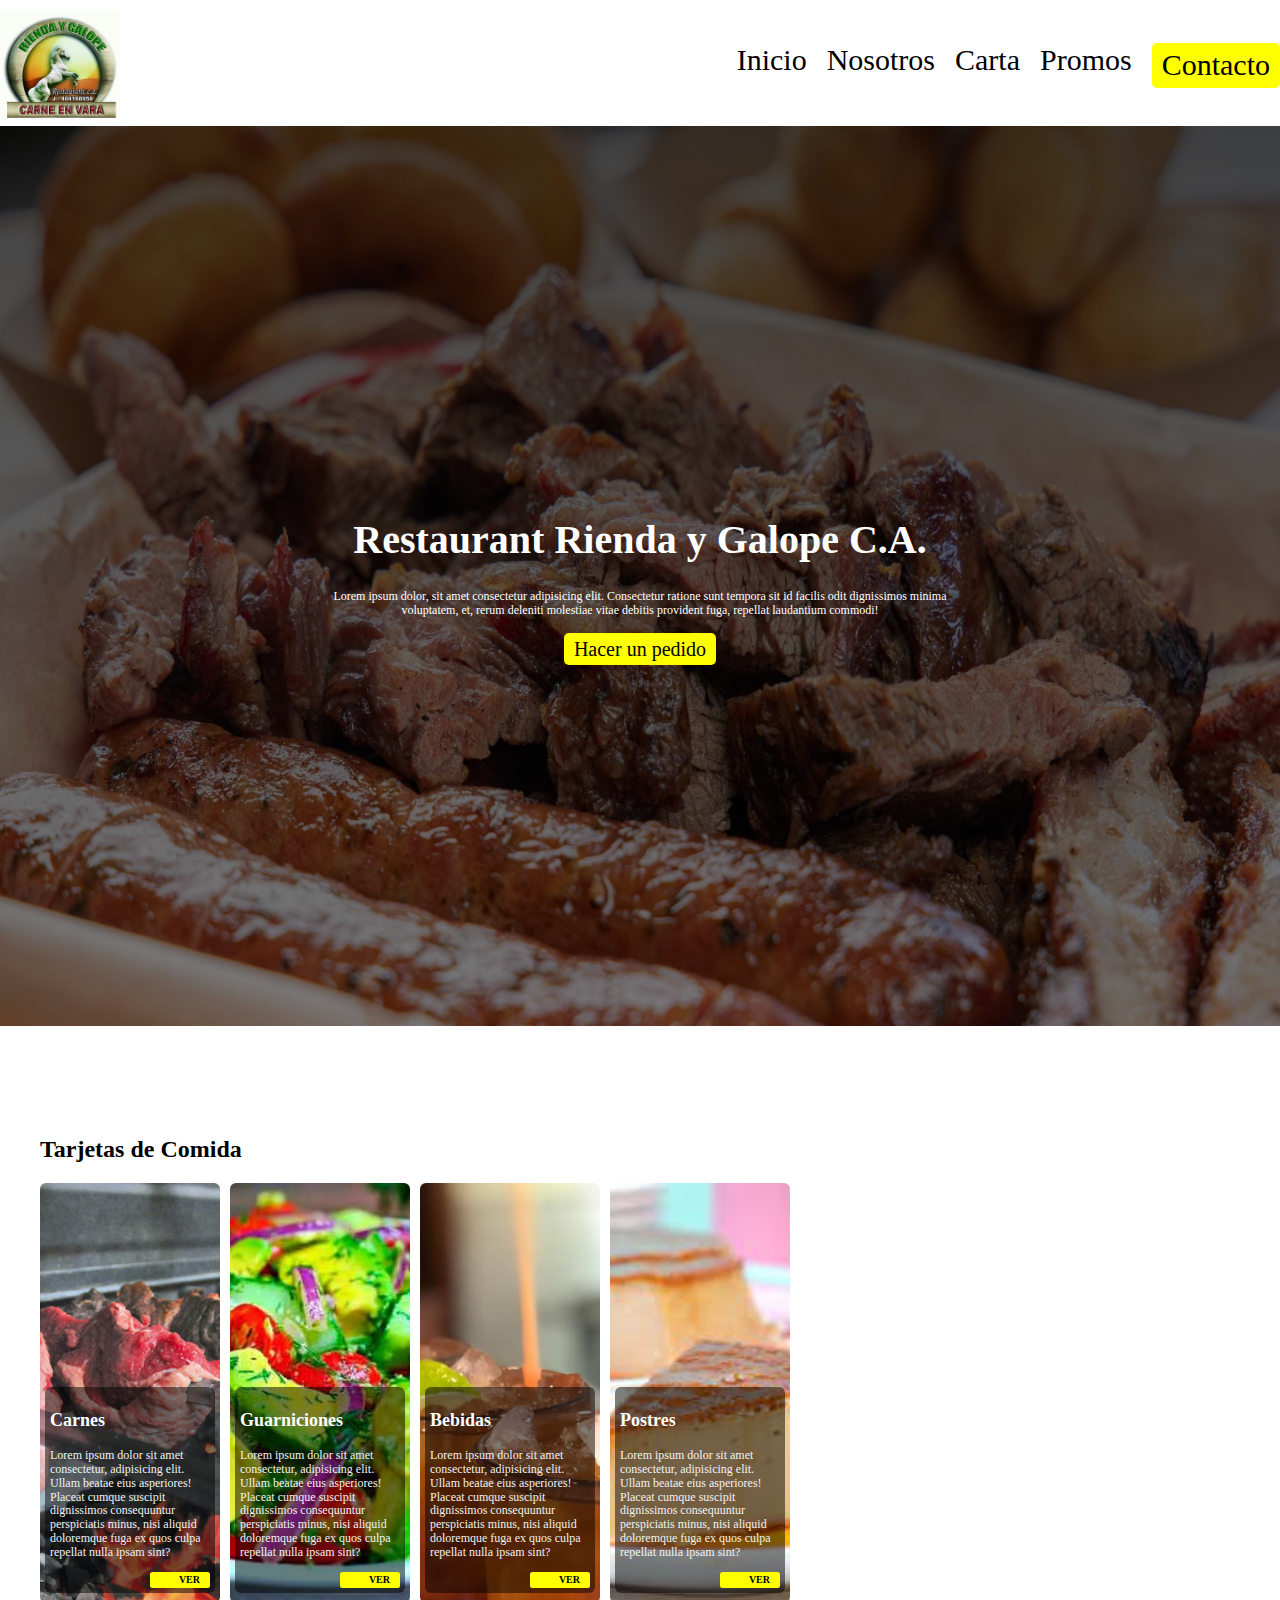
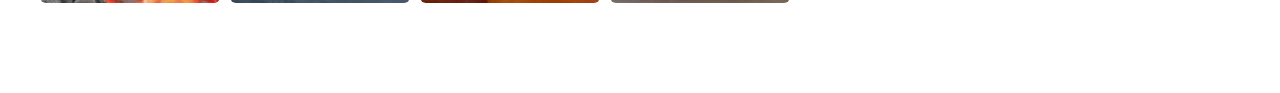
<file: index.html>
<!DOCTYPE html>
<html lang="en">
<head>
    <meta charset="UTF-8">
    <meta name="viewport" content="width=device-width, initial-scale=1.0">
    <title>Document</title>
    <link href="https://fonts.googleapis.com/css2?family=Agdasima&display=swap" rel="stylesheet">
    <link rel="stylesheet" href="css/style.css">
    <link rel="stylesheet" href="css/normalize.css">
    
</head>
<body>
    
  <header class="header">
    <div class="contenedor">
      <div class="barra">
        <a href="index.html">
          <img class = "logo" src="img/image1.jpg" alt="image1">
        </a>
        <div class="mobile-menu">
          <img class="icono" src="[data-uri]" alt="image2">
        </div>
        <nav class="navegacion">
         
          <a href="index.html" class="navegacion__item">Inicio</a>
          <a href="#" class="navegacion__item">Nosotros</a>
          <a href="#" class="navegacion__item">Carta</a>
          <a href="#" class="navegacion__item">Promos</a>
          <a href="#"class="navegacion__item" id="nav-contact">Contacto</a>
        </nav>
      </div>
    </div>
  </header>
  
    


    <main class="main-principal">
      <section class="home-page">
        <div class="hero-home-page">
        <h1>Restaurant Rienda y Galope C.A.</h1>
        <p> Lorem ipsum dolor, sit amet consectetur adipisicing elit. Consectetur ratione sunt tempora sit id facilis odit dignissimos minima voluptatem, et, rerum deleniti molestiae vitae debitis provident fuga, repellat laudantium commodi!</p>
        <a href="" class="pedido-main">Hacer un pedido</a>
      </div>
    </section>

   

    
    </main>
     <!-- Tarjetas de comida -->
     <section class="tarjeta section">
      <div class="titulo-tarjeta">
        <h2>Tarjetas de Comida</h2>
      </div>
      <div class="column-4 columns">
        
        <div style="background: url(img/carne-en-vara.jpg)center; background-size: cover;" class="tarjeta-rest">
          <div class="texto-rest_tarjeta-rest">
            <h3>Carnes</h3>
            <p>Lorem ipsum dolor sit amet consectetur, adipisicing elit. Ullam beatae eius asperiores! Placeat cumque suscipit dignissimos consequuntur perspiciatis minus, nisi aliquid doloremque fuga ex quos culpa repellat nulla ipsam sint?</p>
            <div class="ryg-rest_tarjeta-rest">
              <a href="carne.html">Ver</a>
            </div>            
      </div>
        </div>

        <div style="background: url(img/Ensaladadepalta.jpg)center; background-size: cover;" class="tarjeta-rest">
          <div class="texto-rest_tarjeta-rest">
            <h3>Guarniciones</h3>
            <p>Lorem ipsum dolor sit amet consectetur, adipisicing elit. Ullam beatae eius asperiores! Placeat cumque suscipit dignissimos consequuntur perspiciatis minus, nisi aliquid doloremque fuga ex quos culpa repellat nulla ipsam sint?</p>
            <div class="ryg-rest_tarjeta-rest">
              <a href="guarnicion.html">Ver</a>
            </div>
      </div>
        </div>

        <div style="background: url(img/papelon2.jpg)center; background-size: cover;  " class="tarjeta-rest">
          <div class="texto-rest_tarjeta-rest">
            <h3>Bebidas</h3>
            <p>Lorem ipsum dolor sit amet consectetur, adipisicing elit. Ullam beatae eius asperiores! Placeat cumque suscipit dignissimos consequuntur perspiciatis minus, nisi aliquid doloremque fuga ex quos culpa repellat nulla ipsam sint?</p>
            <div class="ryg-rest_tarjeta-rest">
              <a href="bebida.html">Ver</a>
            </div> 
      </div>
        </div>

        <div style="background: url(img/quesillo.jpg)center; background-size: cover;" class="tarjeta-rest">
          <div class="texto-rest_tarjeta-rest">
            <h3>Postres</h3>
            <p>Lorem ipsum dolor sit amet consectetur, adipisicing elit. Ullam beatae eius asperiores! Placeat cumque suscipit dignissimos consequuntur perspiciatis minus, nisi aliquid doloremque fuga ex quos culpa repellat nulla ipsam sint?</p>
            <div class="ryg-rest_tarjeta-rest">
              <a href="postre.html">Ver</a>
            </div>
      </div>
        </div>
      </div>
    </section>

    <!-- <section class="galeria">
      <div class="galeria-fotos_texto">
        <h1>Galería</h1>
      </div>
      <div class="imagens">
        <img src="" alt="">
      </div>
    </section> -->



    <footer></footer>
    <script src="codigo.js"></script>
</body>
</html>
</file>
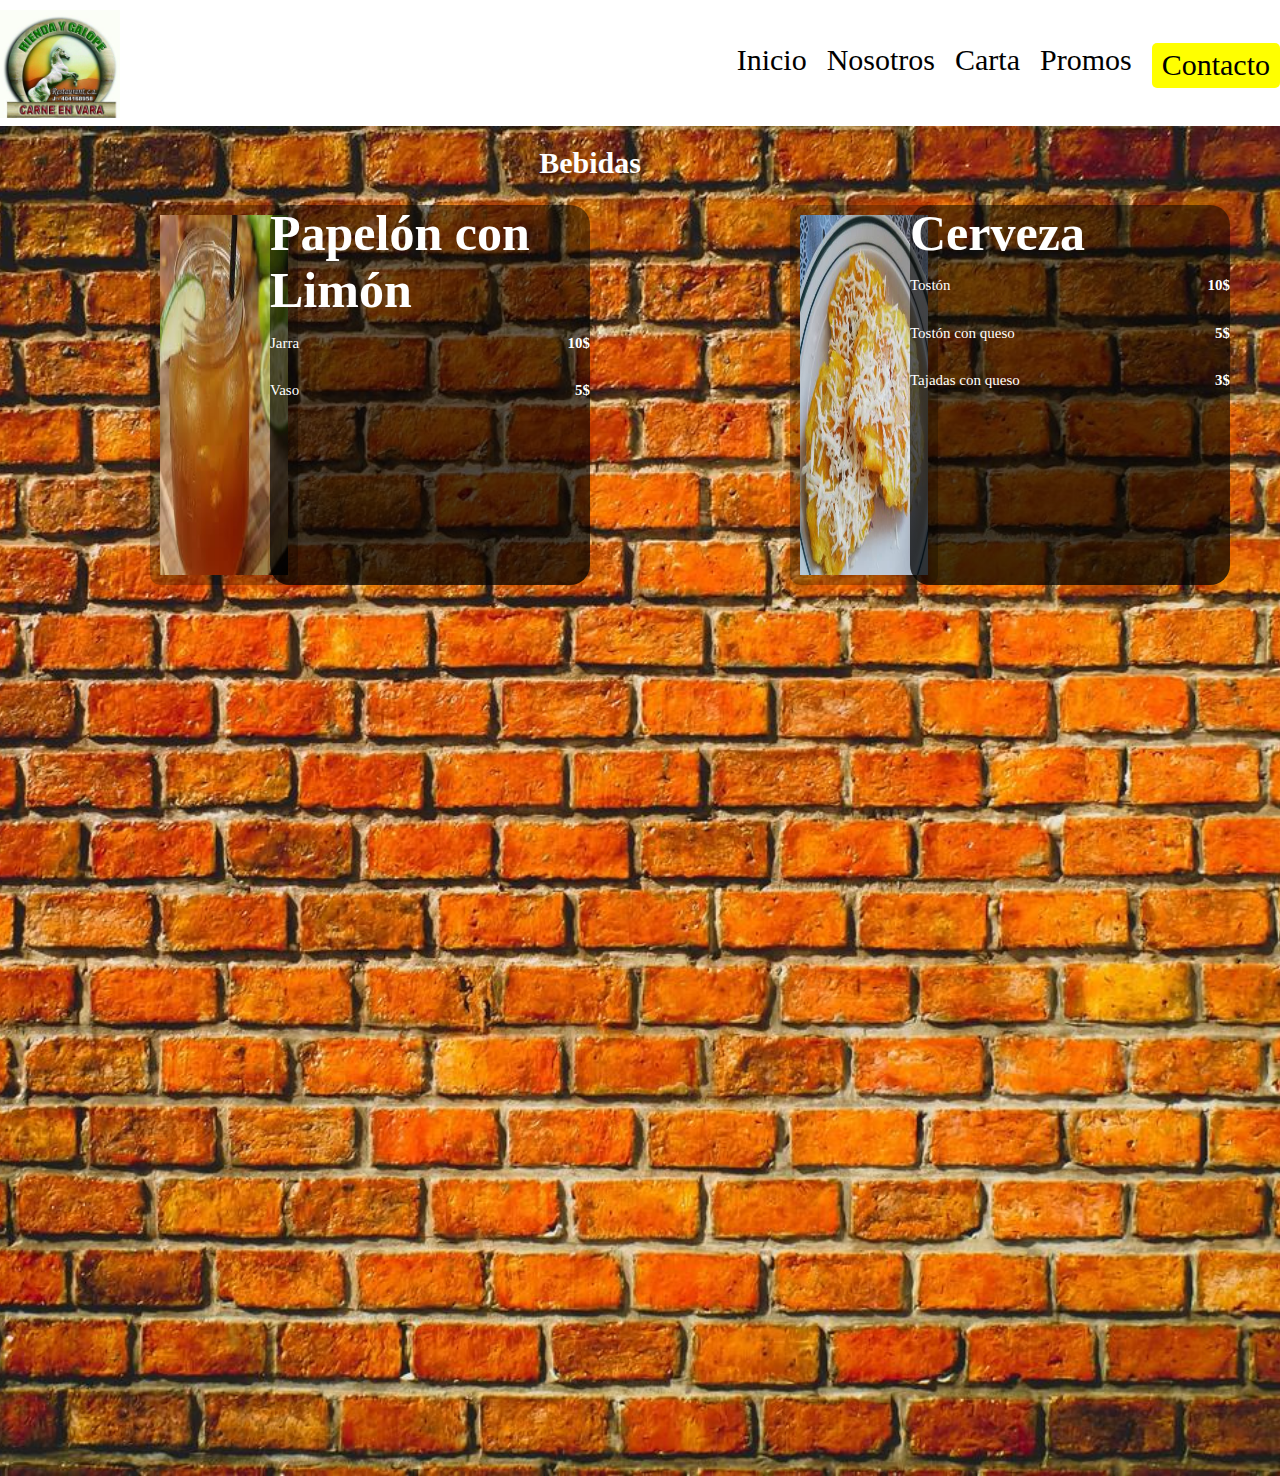
<file: bebida.html>
<!DOCTYPE html>
<html lang="en">
<head>
    <meta charset="UTF-8">
    <meta name="viewport" content="width=device-width, initial-scale=1.0">
    <title>Document</title>
    <link href="https://fonts.googleapis.com/css2?family=Agdasima&display=swap" rel="stylesheet">
    <link rel="stylesheet" href="css/style.css">
    <link rel="stylesheet" href="css/normalize.css">
    
</head>
<body>
    
  <header class="header">
    <div class="contenedor">
      <div class="barra">
        <a href="index.html">
          <img class = "logo" src="img/image1.jpg" alt="image1">
        </a>
        <div class="mobile-menu">
          <img class="icono" src="[data-uri]" alt="image2">
        </div>
        <nav class="navegacion">
         
          <a href="index.html" class="navegacion__item">Inicio</a>
          <a href="#" class="navegacion__item">Nosotros</a>
          <a href="#" class="navegacion__item">Carta</a>
          <a href="#" class="navegacion__item">Promos</a>
          <a href="#"class="navegacion__item" id="nav-contact">Contacto</a>
        </nav>
      </div>
    </div>
  </header>
  
  <main class="contenedor contains">
    
      <h2 class="centrar-texto menu-titulo_carnes">Bebidas</h2>
    
    <div class="productos">
       <div class="imagen-producto producto__ensalada">
      <img  src="img/papelonbebida.jpg" alt="imageGuarnicion1"> 
    </div> 
    <div class="informacion-carnes guarnicion">  
    <h3 class="no-margin">Papelón con Limón</h3>
     <p class="widget-kilo_carne">Jarra<span class="widget-kilo__bold">10$</span></p>
     <p class="widget-kilo_carne">Vaso<span class="widget-kilo__bold">5$</span></p>

    </div>

    <div class="imagen-producto">
      <img src="img/tostonesconqueso.jpg" alt="imageGuarnicion2"> 
    </div> 
    <div class="informacion-carnes guarnicion">  
    <h3 class="no-margin">Cerveza</h3>
     <p class="widget-kilo_carne">Tostón<span class="widget-kilo__bold">10$</span></p>
     <p class="widget-kilo_carne">Tostón con queso<span class="widget-kilo__bold">5$</span></p>
     <p class="widget-kilo_carne">Tajadas con queso<span class="widget-kilo__bold">3$</span></p>
  
    </div>

    </div>
 
  </main>


    <footer></footer>
    <script src="codigo.js"></script>
</body>
</html>
</file>
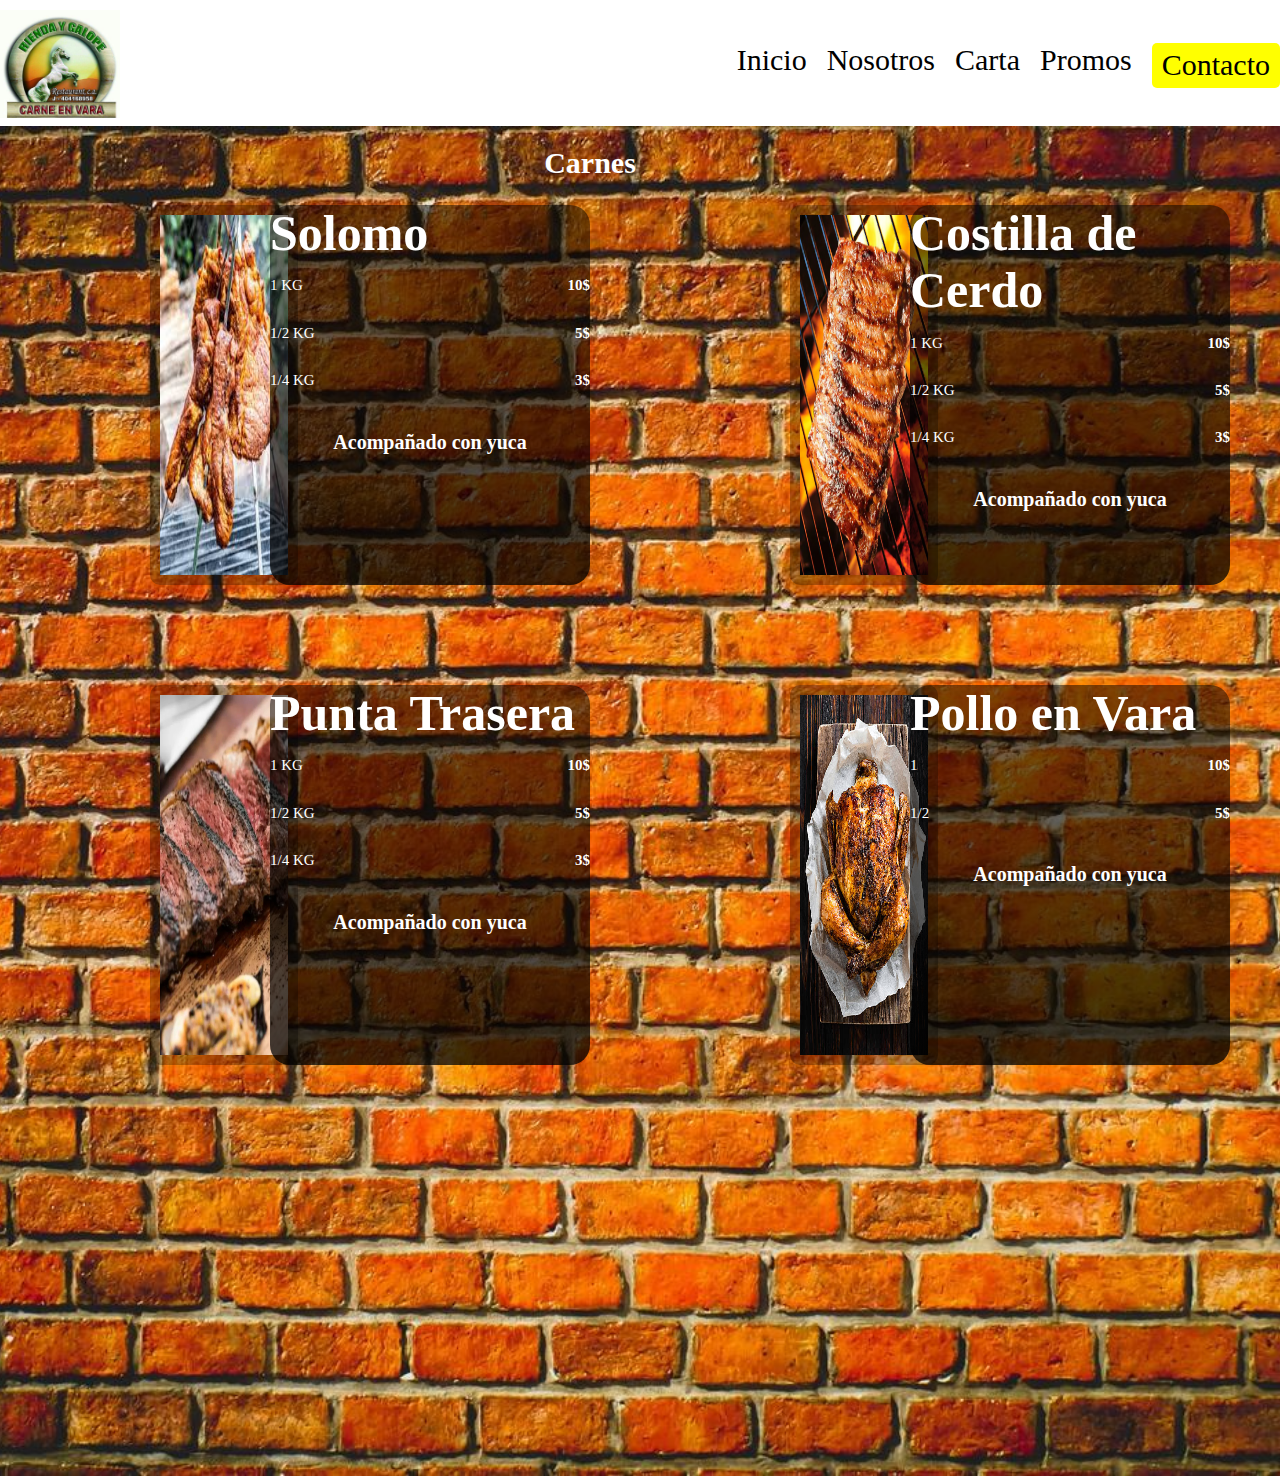
<file: carne.html>
<!DOCTYPE html>
<html lang="en">
<head>
    <meta charset="UTF-8">
    <meta name="viewport" content="width=device-width, initial-scale=1.0">
    <title>Document</title>
    <link href="https://fonts.googleapis.com/css2?family=Agdasima&display=swap" rel="stylesheet">
    <link rel="stylesheet" href="css/style.css">
    <link rel="stylesheet" href="css/normalize.css">
    
</head>
<body>
    
  <header class="header">
    <div class="contenedor">
      <div class="barra">
        <a href="index.html">
          <img class = "logo" src="img/image1.jpg" alt="image1">
        </a>
        <div class="mobile-menu">
          <img class="icono" src="[data-uri]" alt="image2">
        </div>
        <nav class="navegacion">
         
          <a href="index.html" class="navegacion__item">Inicio</a>
          <a href="#" class="navegacion__item">Nosotros</a>
          <a href="#" class="navegacion__item">Carta</a>
          <a href="#" class="navegacion__item">Promos</a>
          <a href="#"class="navegacion__item" id="nav-contact">Contacto</a>
        </nav>
      </div>
    </div>
  </header>
  
  <main class="contenedor contains">
    
      <h2 class="centrar-texto menu-titulo_carnes">Carnes</h2>
    
    <div class="productos">
       <div class="imagen-producto">
      <img src="img/descargacarne.jpg" alt="imageCarne1"> 
    </div> 
    <div class="informacion-carnes">  
    <h3 class="no-margin">Solomo</h3>
     <p class="widget-kilo_carne">1 KG<span class="widget-kilo__bold">10$</span></p>
     <p class="widget-kilo_carne">1/2 KG<span class="widget-kilo__bold">5$</span></p>
     <p class="widget-kilo_carne">1/4 KG<span class="widget-kilo__bold">3$</span></p>
     <h4>Acompañado con yuca</h4>
    </div>

    <div class="imagen-producto">
      <img src="img/costillaImagen.jpg" alt="imageCarne2"> 
    </div> 
    <div class="informacion-carnes">  
    <h3 class="no-margin">Costilla de Cerdo</h3>
     <p class="widget-kilo_carne">1 KG<span class="widget-kilo__bold">10$</span></p>
     <p class="widget-kilo_carne">1/2 KG<span class="widget-kilo__bold">5$</span></p>
     <p class="widget-kilo_carne">1/4 KG<span class="widget-kilo__bold">3$</span></p>
     <h4>Acompañado con yuca</h4>
    </div>

    <div class="imagen-producto">
      <img src="img/puntatrasera.jpg" alt="imageCarne3"> 
    </div> 
    <div class="informacion-carnes">  
    <h3 class="no-margin">Punta Trasera</h3>
     <p class="widget-kilo_carne">1 KG<span class="widget-kilo__bold">10$</span></p>
     <p class="widget-kilo_carne">1/2 KG<span class="widget-kilo__bold">5$</span></p>
     <p class="widget-kilo_carne">1/4 KG<span class="widget-kilo__bold">3$</span></p>
     <h4>Acompañado con yuca</h4>
    </div>

    <div class="imagen-producto">
      <img src="img/polloenvara2.jpg" alt="imageCarne3"> 
    </div> 
    <div class="informacion-carnes">  
      <h3 class="no-margin">Pollo en Vara</h3>
       <p class="widget-kilo_carne">1<span class="widget-kilo__bold">10$</span></p>
       <p class="widget-kilo_carne">1/2<span class="widget-kilo__bold">5$</span></p>
       <h4>Acompañado con yuca</h4>
      </div>
    </div>
 
  </main>


    <footer></footer>
    <script src="codigo.js"></script>
</body>
</html>
</file>
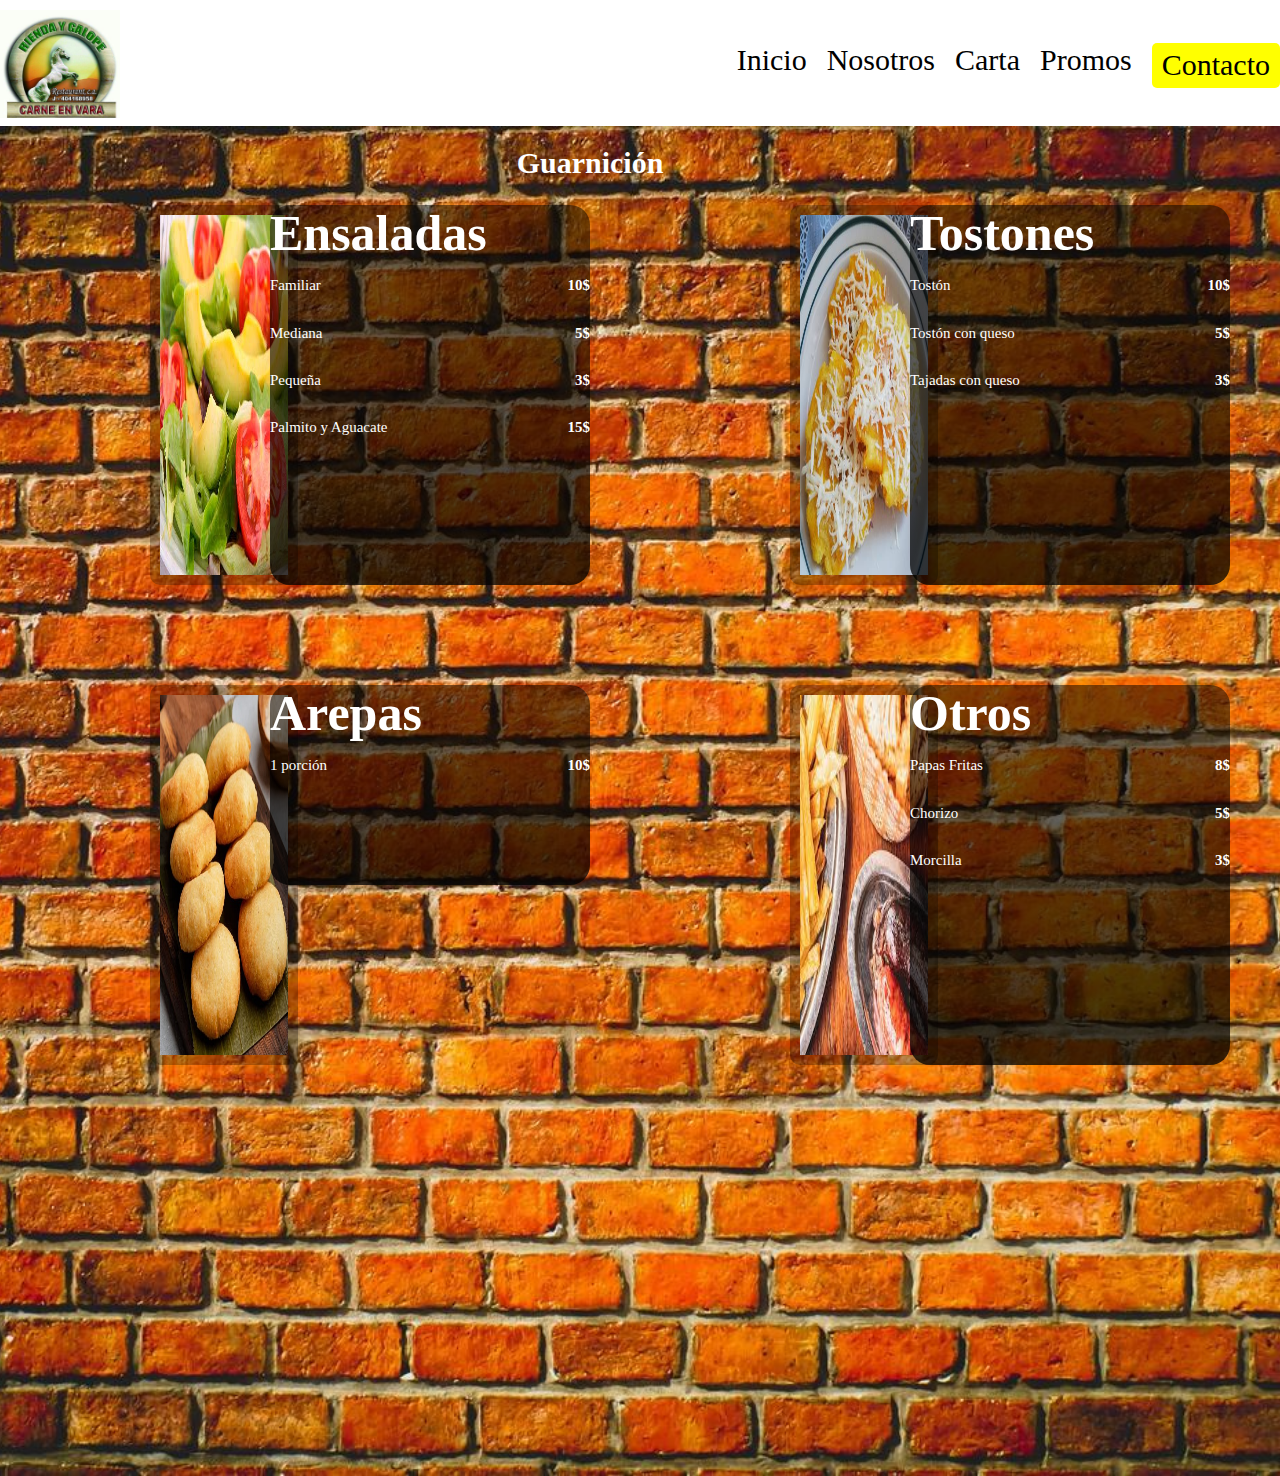
<file: guarnicion.html>
<!DOCTYPE html>
<html lang="en">
<head>
    <meta charset="UTF-8">
    <meta name="viewport" content="width=device-width, initial-scale=1.0">
    <title>Document</title>
    <link href="https://fonts.googleapis.com/css2?family=Agdasima&display=swap" rel="stylesheet">
    <link rel="stylesheet" href="css/style.css">
    <link rel="stylesheet" href="css/normalize.css">
    
</head>
<body>
    
  <header class="header">
    <div class="contenedor">
      <div class="barra">
        <a href="index.html">
          <img class = "logo" src="img/image1.jpg" alt="image1">
        </a>
        <div class="mobile-menu">
          <img class="icono" src="[data-uri]" alt="image2">
        </div>
        <nav class="navegacion">
         
          <a href="index.html" class="navegacion__item">Inicio</a>
          <a href="#" class="navegacion__item">Nosotros</a>
          <a href="#" class="navegacion__item">Carta</a>
          <a href="#" class="navegacion__item">Promos</a>
          <a href="#"class="navegacion__item" id="nav-contact">Contacto</a>
        </nav>
      </div>
    </div>
  </header>
  
  <main class="contenedor contains">
    
      <h2 class="centrar-texto menu-titulo_carnes">Guarnición</h2>
    
    <div class="productos">
       <div class="imagen-producto producto__ensalada">
      <img  src="img/ensalada.jpg" alt="imageGuarnicion1"> 
    </div> 
    <div class="informacion-carnes guarnicion">  
    <h3 class="no-margin">Ensaladas</h3>
     <p class="widget-kilo_carne">Familiar<span class="widget-kilo__bold">10$</span></p>
     <p class="widget-kilo_carne">Mediana<span class="widget-kilo__bold">5$</span></p>
     <p class="widget-kilo_carne">Pequeña<span class="widget-kilo__bold">3$</span></p>
     <p class="widget-kilo_carne">Palmito y Aguacate <span class="widget-kilo__bold">15$</span></p>
    </div>

    <div class="imagen-producto">
      <img src="img/tostonesconqueso.jpg" alt="imageGuarnicion2"> 
    </div> 
    <div class="informacion-carnes guarnicion">  
    <h3 class="no-margin">Tostones</h3>
     <p class="widget-kilo_carne">Tostón<span class="widget-kilo__bold">10$</span></p>
     <p class="widget-kilo_carne">Tostón con queso<span class="widget-kilo__bold">5$</span></p>
     <p class="widget-kilo_carne">Tajadas con queso<span class="widget-kilo__bold">3$</span></p>
  
    </div>

    <div class="imagen-producto">
      <img src="img/arepasfritas.jpg" alt="imageGuarnicion3"> 
    </div> 
    <div class="informacion-carnes guarnicion__arepas">  
    <h3 class="no-margin">Arepas</h3>
     <p class="widget-kilo_carne">1 porción<span class="widget-kilo__bold">10$</span></p>
    </div>

    <div class="imagen-producto">
      <img src="img/descarga_otros.jpg" alt="imageGuarnicion4"> 
    </div> 
    <div class="informacion-carnes guarnicion">  
    <h3 class="no-margin">Otros</h3>
     <p class="widget-kilo_carne">Papas Fritas<span class="widget-kilo__bold">8$</span></p> 
     <p class="widget-kilo_carne">Chorizo<span class="widget-kilo__bold">5$</span></p>   
     <p class="widget-kilo_carne">Morcilla<span class="widget-kilo__bold">3$</span></p>   

    </div>
    </div>
 
  </main>


    <footer></footer>
    <script src="codigo.js"></script>
</body>
</html>
</file>
<file: css/style.css>
:root{
    --amarillo: yellow;
    --negro: black;
    --violeta: purple;
    
}

/*Globales*/

html{
    font-size: 62.5%;
    box-sizing: border-box;
    font-family: 'Agdasima' sans-serif;
}

*:before,
*:after{
    box-sizing: inherit;
}

body{
    margin: 0;
    padding: 0;
}

a{
    text-decoration: none;
}

a:visited{
  color: inherit;
}

p{
    font-size: 1.2rem;
}

h1{
    font-size: 3.6rem;
}
h2{
    font-size: 2.4rem; 
}
h3{
    font-size: 1.8rem;
}
h4{
    font-size : 1rem;
}

li{
    list-style: none;
}

.centrar-texto{
    text-align: center;
}

.no-margin{
    margin: 0;
}

/*Enlaces y Botones*/
.pedido-main{
    background-color: var(--amarillo);
    padding: 0.5rem 1rem;
    border-radius: 0.5rem;
    font-size: bold;    
}

/*Header*/
.navegacion{
    display: none;
    font-size: 10rem;
}
.barra{
    display: flex;
    flex-direction: column;
    align-items: center;
    
   
}

.icono{
    width: 5rem;
    margin-top: 2rem;
}
.logo{
    width: 12rem;
    
}

.contenedor{
    position: relative;
    top: 1rem;
    width: 100%;
   
   
}

.mostrar{
   
    display: flex;
    flex-direction: column;
}

@media (min-width:768px) {
   .barra{
   flex-direction: row;
   justify-content: space-between;
   

    
   }

   .navegacion{ 
    display: flex;
    gap:2rem; 
    margin: auto 0;

    a{
        font-size: 3rem;
    }

   }

   .mobile-menu{
    display: none;

   }

   .navegacion{
    display: flex;
    justify-content: center;
    
   }

   .mostrar{
    display:flex;
    flex-direction: row;

   
   }
 
}



.navegacion__item{
    
    display: block; /*Para alinear verticalmente, con solo grid y flex se utiliza justi y aling*/
    text-align: center; 
    color: var(--negro);
    font-size: 1.5rem;
   
    
}

.navegacion__item:hover{
    color: var(--amarillo);
}


 
.navegacion #nav-contact{
    background-color: yellow;
    padding: .5rem 1rem;
    color: var(--negro);
    border-radius: 0.5rem;
   
}



/* Main Principal */
 .main-principal{
    background: linear-gradient(to bottom, rgb(0 0 0/ .75), rgb(0 0 0 / .5)),url(/img/image3.jpg);
    background-repeat: no-repeat;
    background-size: cover;
    background-position: center; 
    margin-top: 1.5rem;
    
}

.home-page{
    height: 100vh;
    display: flex;
    justify-content: center;
    align-items: center;
}

.hero-home-page{
    color: #fff;
    text-align: center;
    font-size: 2rem;
    width: 50%;
}

.hero-home-page a{
    color: black;
}
.hero-home-page p{
    margin-bottom: 2rem;
}

@media (max-width: 768px) {
    .hero-home-page{
        width: 100%;
        padding: 1rem;
    }
}

/*Tarjetas de Comida*/
.section{
    max-width: 120rem;
    margin: 8rem auto;
    padding: 1rem;
}

.column-4{
    display: grid;
    grid-template-columns: repeat(4, 1fr);
    column-gap: 1rem;
}

.tarjeta-rest{
    height: 40rem;
    padding: 1rem .5rem;
    border-radius: 0.6rem;
    display: flex;
    align-items: end;
}


@media (min-width: 768px) {
    .columns{
        display: grid;
        grid-template-columns: repeat(4, 15%);
        column-gap: 1rem;
    }

}

.texto-rest_tarjeta-rest{
   color: #fff;
   background: linear-gradient(to top, rgb(0, 0, 0, .5), rgb(0, 0, 0, .5));
   border-radius: 0.6rem;
   padding: .5rem;
} 

.texto-rest_tarjeta-rest p{
   color: #f2f2f2;
}

.ryg-rest_tarjeta-rest{
    display: flex;
    justify-content: flex-end;
    background-color: var(--amarillo);
    margin-left: 10rem;
    padding: .25rem 1rem;
    border-radius: .25rem;

}

.ryg-rest_tarjeta-rest a{
    color: black;
    text-transform: uppercase;
    font-weight: bold;
}


@media (max-width:1200px) {
    .column-4{
        display: grid;
        grid-template-columns: repeat(3, 1fr);
        gap: 1rem;

        
    }

    .ryg-rest_tarjeta-rest{
        margin-left: 30rem;
    }

}

@media (max-width:880px) {
    .column-4{
        display: grid;
        grid-template-columns: repeat(2, 1fr);
        
    }
    .ryg-rest_tarjeta-rest{
        margin-left: 40rem;
    }
}

@media (max-width:640px) {
    .column-4{
        display: grid;
        grid-template-columns: repeat(1, 1fr);
        
    }

    .ryg-rest_tarjeta-rest{
        margin-left: 50rem;
    }
}

/*Galeria*/

.galeria-fotos_texto{
    text-align: center;
    
}

/*Menú de Carnes*/
.widget-kilo__bold{
    font-weight: bold;
   
}

.informacion-carnes{

    background: linear-gradient(to bottom, rgb(0, 0, 0, .5), rgb(0, 0, 0, .75));
    padding: 2rem 0;
    margin: 0 5rem 10rem 8rem; /*ARRIBA DERECHA ABAJO IZQUIERDA*/
    color: white;
    height: 40vh;
    border-radius: 2rem;
    width: auto;
  
   
}

.contains{
    background-image: url(/img/fondoladrillo2.jpg);
    background-position: center center;
    background-repeat: no-repeat;
    /* background-size: cover; */
    background-size: cover;
   
    margin-top: -2rem;
}


@media (min-width: 768px) {
  
    .productos{
        display: grid;
        grid-template-columns: repeat(4, 1fr);
        
        
    }


    .informacion-carnes{
       display: flex;
       flex-direction: column;
       padding: 0 0 2rem 0;
       margin-left: -5rem;
    }

    .contains{
        background-image: url(/img/fondoladrillo2.jpg);
        background-position: center center;
        background-repeat: no-repeat;
        background-size: cover;
        height:150vh;
        margin-top: -2rem;
    }

    .imagen-producto img{
       
        height: 40vh;
        margin: 0 0 0 -10rem;
        
    }

}

.imagen-producto img{

    margin: 0 0 0 15rem; 
    width: 40%;
    border: 1rem solid rgba(0, 0, 0, 0.274);
    border-radius: 1rem;
 }



.menu-titulo_carnes{
    text-align: center;
    color: #fff;
    padding-top: 2rem;
    
}

.menu-titulo_carnes{
    margin-left: -10rem;
    font-size: 3rem;
}

.productos{
    color: #fff;
    
}


.informacion-carnes h3{
   font-size: 5rem;

}

.informacion-carnes p{
    display: flex;
    justify-content: space-between;
    text-align: center;
    font-size: 1.5rem;
}

.informacion-carnes h4{
    text-align: center;
    font-size: 2rem;
}

/*Menu de Guarniciones*/

.guarnicion{
    height: 40vh;

}

.guarnicion__arepas{
    height: 20vh;
}
</file>
